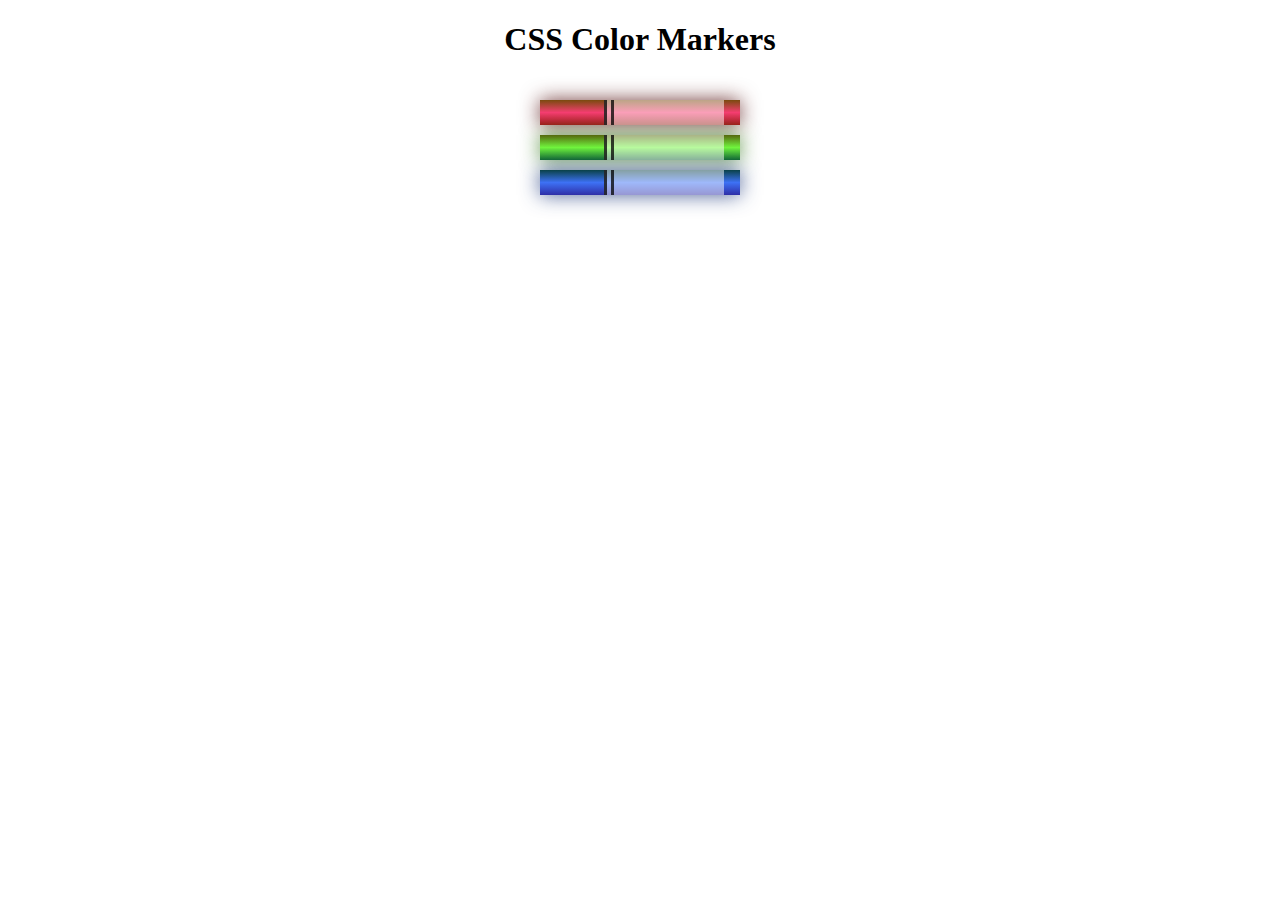
<file: 03 - Learn CSS Colors by Building a Set of Colored Markers/index.html>
<!DOCTYPE html>
<html lang="en">
  <head>
    <meta charset="utf-8" />
    <meta name="viewport" content="width=device-width, initial-scale=1.0" />
    <title>Colored Markers</title>
    <link rel="stylesheet" href="styles.css" />
  </head>
  <body>
    <h1>CSS Color Markers</h1>
    <div class="container">
      <div class="marker red">
        <div class="cap"></div>
        <div class="sleeve"></div>
      </div>
      <div class="marker green">
        <div class="cap"></div>
        <div class="sleeve"></div>
      </div>
      <div class="marker blue">
        <div class="cap"></div>
        <div class="sleeve"></div>
      </div>
    </div>
  </body>
</html>
</file>
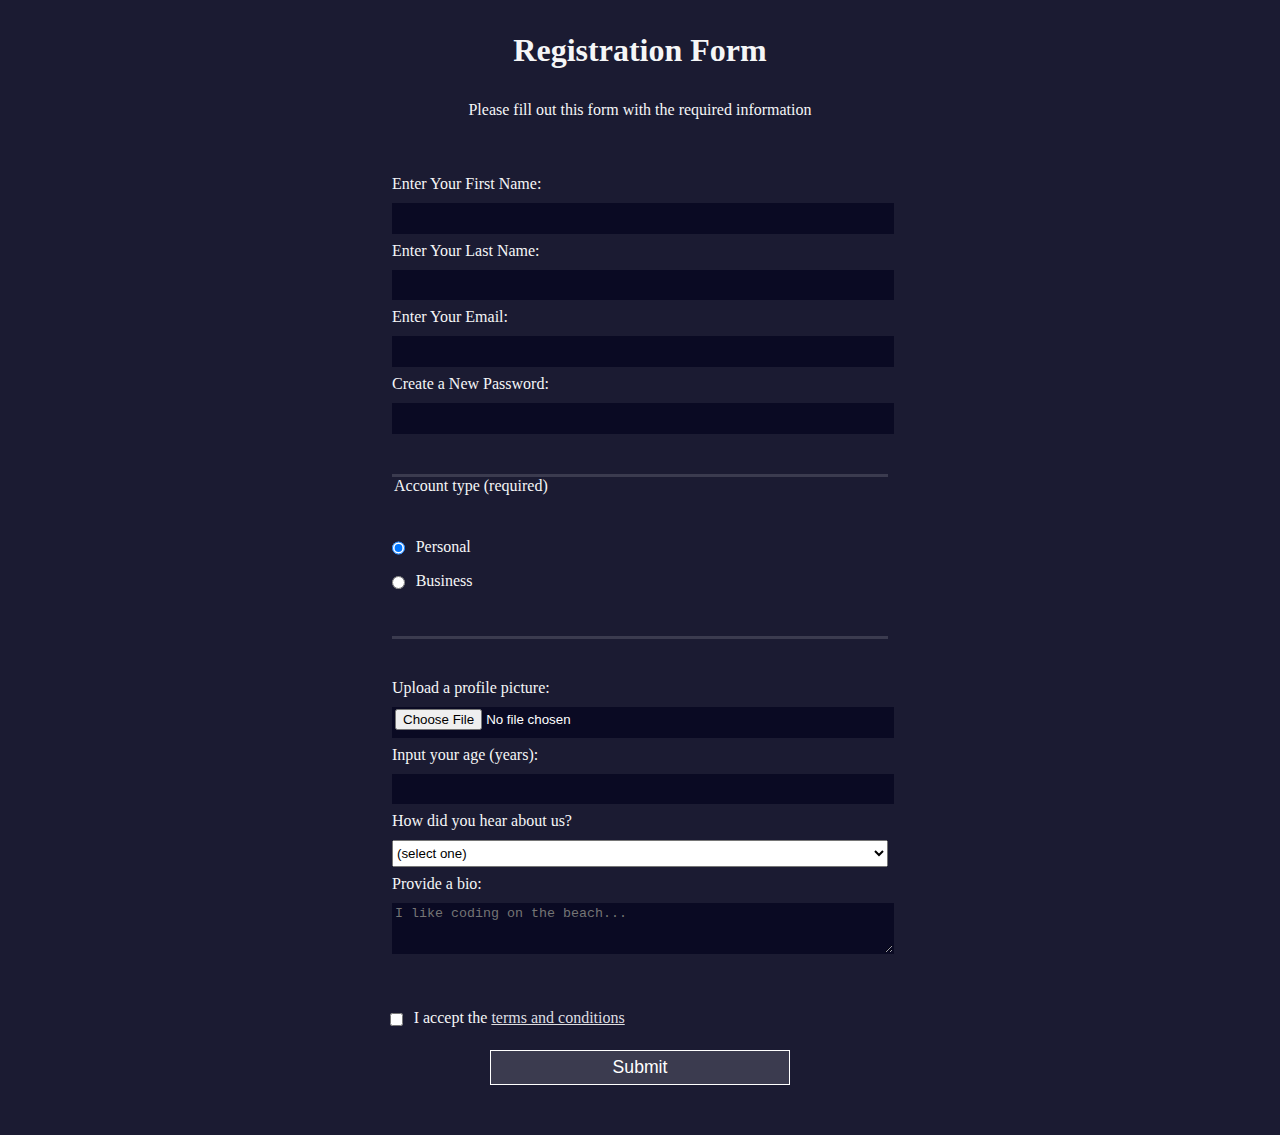
<file: 04 - Learn HTML Forms by Building a Registration Form/index.html>
<!DOCTYPE html>
<html lang="en">
  <head>
    <meta charset="UTF-8" />
    <title>Registration Form</title>
    <link rel="stylesheet" href="styles.css" />
  </head>
  <body>
    <h1>Registration Form</h1>
    <p>Please fill out this form with the required information</p>
    <form method="post" action="https://register-demo.freecodecamp.org">
      <fieldset>
        <label for="first-name"
          >Enter Your First Name:
          <input id="first-name" name="first-name" type="text" required
        /></label>
        <label for="last-name"
          >Enter Your Last Name:
          <input id="last-name" name="last-name" type="text" required
        /></label>
        <label for="email"
          >Enter Your Email:
          <input id="email" name="email" type="email" required
        /></label>
        <label for="new-password"
          >Create a New Password:
          <input
            id="new-password"
            name="new-password"
            type="password"
            pattern="[a-z0-5]{8,}"
            required
        /></label>
      </fieldset>
      <fieldset>
        <legend>Account type (required)</legend>
        <label for="personal-account"
          ><input
            id="personal-account"
            type="radio"
            name="account-type"
            class="inline"
            checked
          />
          Personal</label
        >
        <label for="business-account"
          ><input
            id="business-account"
            type="radio"
            name="account-type"
            class="inline"
          />
          Business</label
        >
      </fieldset>
      <fieldset>
        <label for="profile-picture"
          >Upload a profile picture:
          <input id="profile-picture" type="file" name="file"
        /></label>
        <label for="age"
          >Input your age (years):
          <input id="age" type="number" name="age" min="13" max="120"
        /></label>
        <label for="referrer"
          >How did you hear about us?
          <select id="referrer" name="referrer">
            <option value="">(select one)</option>
            <option value="1">freeCodeCamp News</option>
            <option value="2">freeCodeCamp YouTube Channel</option>
            <option value="3">freeCodeCamp Forum</option>
            <option value="4">Other</option>
          </select>
        </label>
        <label for="bio"
          >Provide a bio:
          <textarea
            id="bio"
            name="bio"
            rows="3"
            cols="30"
            placeholder="I like coding on the beach..."
          ></textarea>
        </label>
      </fieldset>
      <label for="terms-and-conditions">
        <input
          class="inline"
          id="terms-and-conditions"
          type="checkbox"
          required
          name="terms-and-conditions"
        />
        I accept the
        <a href="https://www.freecodecamp.org/news/terms-of-service/"
          >terms and conditions</a
        >
      </label>
      <input type="submit" value="Submit" />
    </form>
  </body>
</html>
</file>
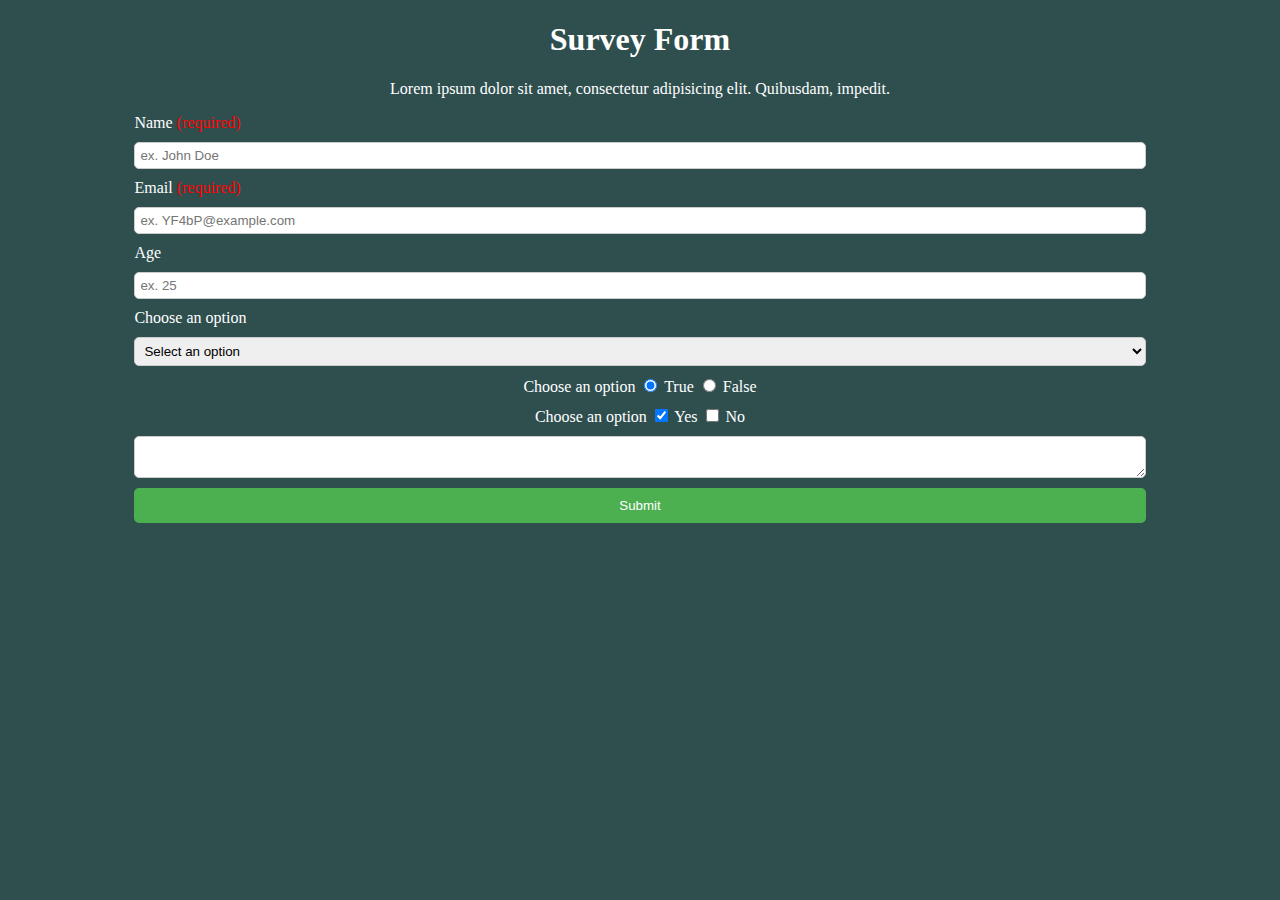
<file: 05 - Certification Project Survey Form/index.html>
<!DOCTYPE html>
<html lang="en">
  <head>
    <meta charset="UTF-8" />
    <meta name="viewport" content="width=device-width, initial-scale=1.0" />
    <title>Survey Form</title>
    <link rel="stylesheet" href="styles.css" />
  </head>
  <body>
    <h1 id="title">Survey Form</h1>
    <p id="description">
      Lorem ipsum dolor sit amet, consectetur adipisicing elit. Quibusdam,
      impedit.
    </p>
    <form id="survey-form">
      <label id="name-label" for="name">Name <span>(required)</span></label>
      <input id="name" type="text" required placeholder="ex. John Doe" />
      <label id="email-label" for="email">Email <span>(required)</span></label>
      <input
        id="email"
        type="email"
        required
        placeholder="ex. YF4bP@example.com"
      />
      <label id="number-label" for="number">Age</label>
      <input id="number" type="number" min="3" max="50" placeholder="ex. 25" />
      <label for="dropdown">Choose an option</label>
      <select id="dropdown" name="dropdown">
        <option value="" disabled selected>Select an option</option>
        <option value="1">Option 1</option>
        <option value="2">Option 2</option>
        <option value="3">Option 3</option>
      </select>
      <div>
        <label for="radio">Choose an option</label>
        <input type="radio" value="1" name="radio" checked />
        <label for="radio">True</label>
        <input type="radio" value="2" name="radio" />
        <label for="radio">False</label>
      </div>
      <div>
        <label for="checkbox">Choose an option</label>
        <input type="checkbox" value="1" checked />
        <label for="checkbox">Yes</label>
        <input type="checkbox" value="2" />
        <label for="checkbox">No</label>
      </div>
      <textarea></textarea>
      <input id="submit" type="submit" />
    </form>
  </body>
</html>
</file>
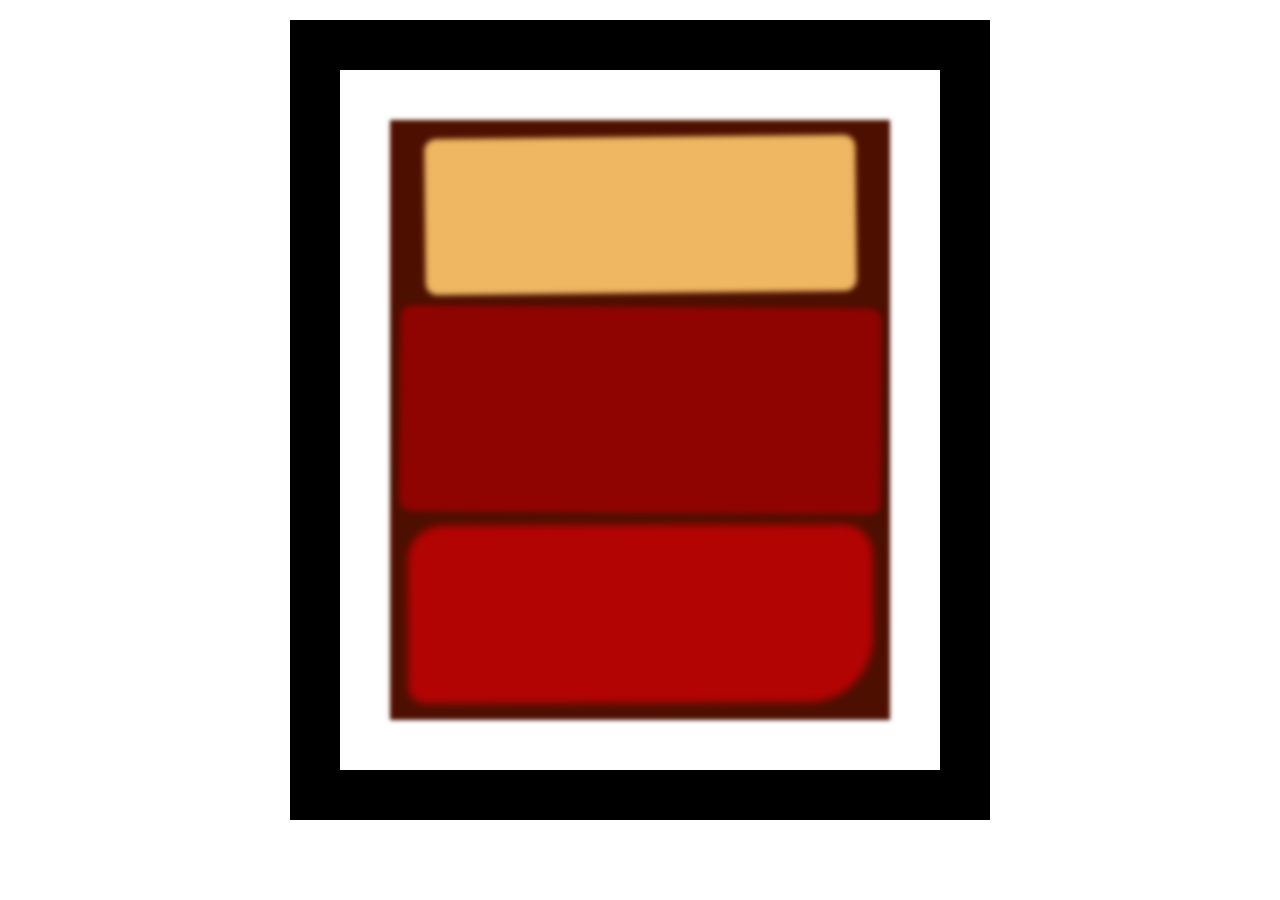
<file: 06 - Learn the CSS Box Model by Building a Rothko Painting/index.html>
<!DOCTYPE html>
<html lang="en">
  <head>
    <meta charset="UTF-8" />
    <title>Rothko Painting</title>
    <link href="./styles.css" rel="stylesheet" />
  </head>
  <body>
    <div class="frame">
      <div class="canvas">
        <div class="one"></div>
        <div class="two"></div>
        <div class="three"></div>
      </div>
    </div>
  </body>
</html>
</file>
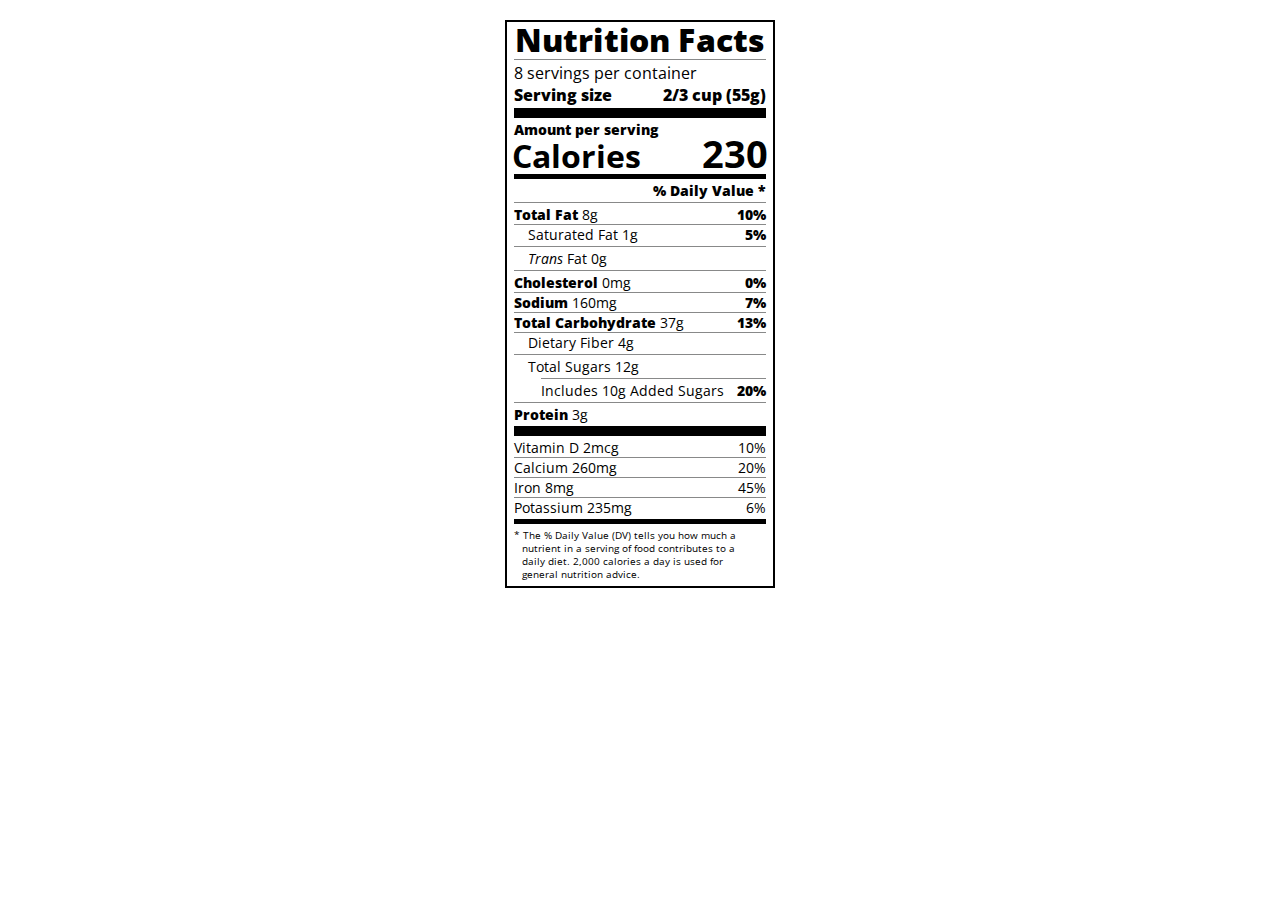
<file: 08 - Learn Typography by Building a Nutrition Label/index.html>
<!DOCTYPE html>
<html lang="en">
  <head>
    <meta charset="UTF-8" />
    <title>Nutrition Label</title>
    <link
      href="https://fonts.googleapis.com/css?family=Open+Sans:400,700,800"
      rel="stylesheet"
    />
    <link href="./styles.css" rel="stylesheet" />
  </head>

  <body>
    <div class="label">
      <header>
        <h1 class="bold">Nutrition Facts</h1>
        <div class="divider"></div>
        <p>8 servings per container</p>
        <p class="bold">Serving size <span>2/3 cup (55g)</span></p>
      </header>
      <div class="divider large"></div>
      <div class="calories-info">
        <div class="left-container">
          <h2 class="bold small-text">Amount per serving</h2>
          <p>Calories</p>
        </div>
        <span>230</span>
      </div>
      <div class="divider medium"></div>
      <div class="daily-value small-text">
        <p class="bold right no-divider">% Daily Value *</p>
        <div class="divider"></div>
        <p>
          <span><span class="bold">Total Fat</span> 8g</span>
          <span class="bold">10%</span>
        </p>
        <p class="indent no-divider">
          Saturated Fat 1g <span class="bold">5%</span>
        </p>
        <div class="divider"></div>
        <p class="indent no-divider">
          <span><i>Trans</i> Fat 0g</span>
        </p>
        <div class="divider"></div>
        <p>
          <span><span class="bold">Cholesterol</span> 0mg</span>
          <span class="bold">0%</span>
        </p>
        <p>
          <span><span class="bold">Sodium</span> 160mg</span>
          <span class="bold">7%</span>
        </p>
        <p>
          <span><span class="bold">Total Carbohydrate</span> 37g</span>
          <span class="bold">13%</span>
        </p>
        <p class="indent no-divider">Dietary Fiber 4g</p>
        <div class="divider"></div>
        <p class="indent no-divider">Total Sugars 12g</p>
        <div class="divider double-indent"></div>
        <p class="double-indent no-divider">
          Includes 10g Added Sugars <span class="bold">20%</span>
        </p>
        <div class="divider"></div>
        <p class="no-divider">
          <span><span class="bold">Protein</span> 3g</span>
        </p>
        <div class="divider large"></div>
        <p>Vitamin D 2mcg <span>10%</span></p>
        <p>Calcium 260mg <span>20%</span></p>
        <p>Iron 8mg <span>45%</span></p>
        <p class="no-divider">Potassium 235mg <span>6%</span></p>
      </div>
      <div class="divider medium"></div>
      <p class="note">
        * The % Daily Value (DV) tells you how much a nutrient in a serving of
        food contributes to a daily diet. 2,000 calories a day is used for
        general nutrition advice.
      </p>
    </div>
  </body>
</html>
</file>
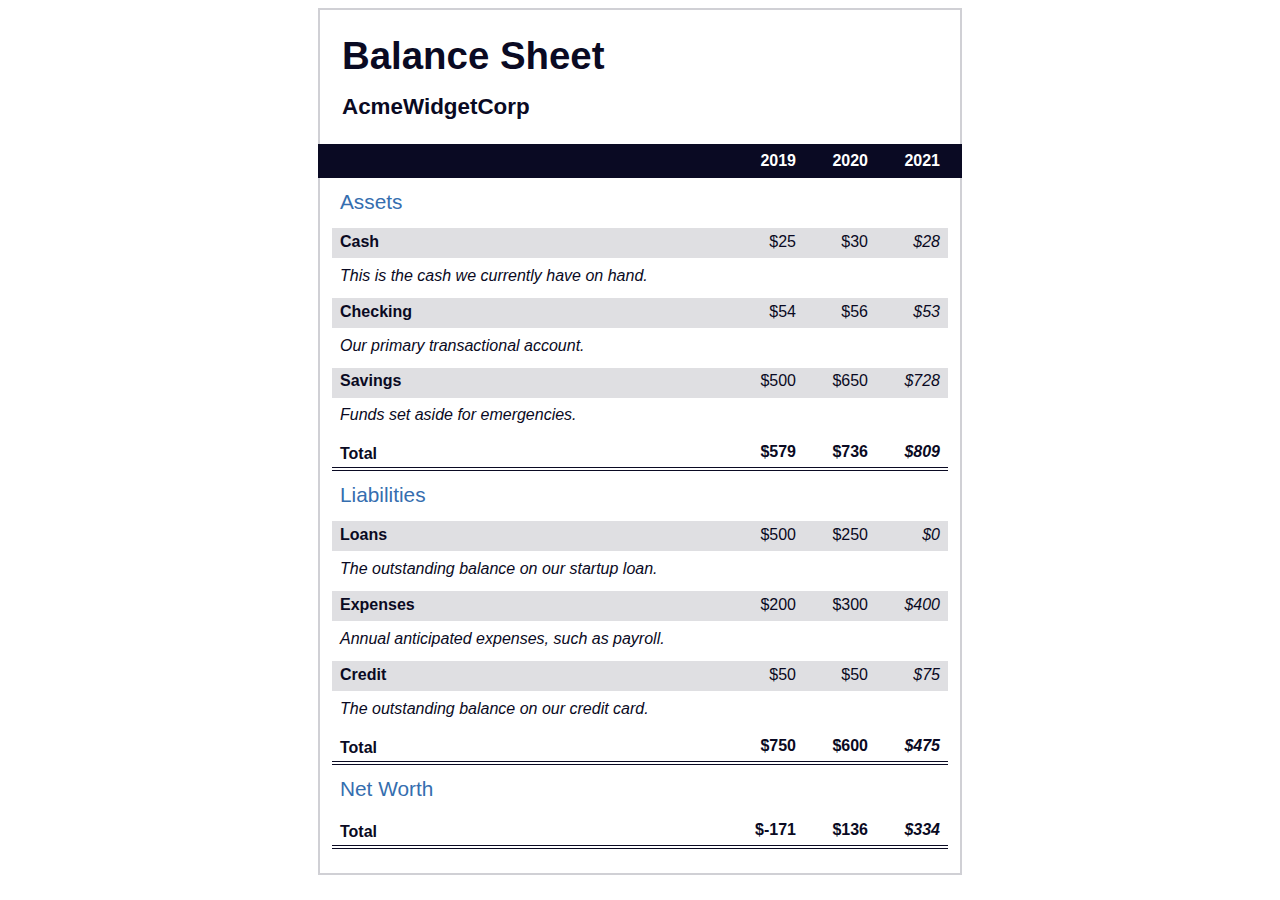
<file: 11 - Learn More About CSS Pseudo Selectors by Building A Balance Sheet/index.html>
<!DOCTYPE html>
<html lang="en">
  <head>
    <meta charset="UTF-8" />
    <meta name="viewport" content="width=device-width, initial-scale=1.0" />
    <title>Balance Sheet</title>
    <link rel="stylesheet" href="./styles.css" />
  </head>
  <body>
    <main>
      <section>
        <h1>
          <span class="flex">
            <span>AcmeWidgetCorp</span>
            <span>Balance Sheet</span>
          </span>
        </h1>
        <div id="years" aria-hidden="true">
          <span class="year">2019</span>
          <span class="year">2020</span>
          <span class="year">2021</span>
        </div>
        <div class="table-wrap">
          <table>
            <caption>
              Assets
            </caption>
            <thead>
              <tr>
                <td></td>
                <th><span class="sr-only year">2019</span></th>
                <th><span class="sr-only year">2020</span></th>
                <th class="current"><span class="sr-only year">2021</span></th>
              </tr>
            </thead>
            <tbody>
              <tr class="data">
                <th>
                  Cash
                  <span class="description"
                    >This is the cash we currently have on hand.</span
                  >
                </th>
                <td>$25</td>
                <td>$30</td>
                <td class="current">$28</td>
              </tr>
              <tr class="data">
                <th>
                  Checking
                  <span class="description"
                    >Our primary transactional account.</span
                  >
                </th>
                <td>$54</td>
                <td>$56</td>
                <td class="current">$53</td>
              </tr>
              <tr class="data">
                <th>
                  Savings
                  <span class="description"
                    >Funds set aside for emergencies.</span
                  >
                </th>
                <td>$500</td>
                <td>$650</td>
                <td class="current">$728</td>
              </tr>
              <tr class="total">
                <th>Total <span class="sr-only">Assets</span></th>
                <td>$579</td>
                <td>$736</td>
                <td class="current">$809</td>
              </tr>
            </tbody>
          </table>
          <table>
            <caption>
              Liabilities
            </caption>
            <thead>
              <tr>
                <td></td>
                <th><span class="sr-only">2019</span></th>
                <th><span class="sr-only">2020</span></th>
                <th><span class="sr-only">2021</span></th>
              </tr>
            </thead>
            <tbody>
              <tr class="data">
                <th>
                  Loans
                  <span class="description"
                    >The outstanding balance on our startup loan.</span
                  >
                </th>
                <td>$500</td>
                <td>$250</td>
                <td class="current">$0</td>
              </tr>
              <tr class="data">
                <th>
                  Expenses
                  <span class="description"
                    >Annual anticipated expenses, such as payroll.</span
                  >
                </th>
                <td>$200</td>
                <td>$300</td>
                <td class="current">$400</td>
              </tr>
              <tr class="data">
                <th>
                  Credit
                  <span class="description"
                    >The outstanding balance on our credit card.</span
                  >
                </th>
                <td>$50</td>
                <td>$50</td>
                <td class="current">$75</td>
              </tr>
              <tr class="total">
                <th>Total <span class="sr-only">Liabilities</span></th>
                <td>$750</td>
                <td>$600</td>
                <td class="current">$475</td>
              </tr>
            </tbody>
          </table>
          <table>
            <caption>
              Net Worth
            </caption>
            <thead>
              <tr>
                <td></td>
                <th><span class="sr-only">2019</span></th>
                <th><span class="sr-only">2020</span></th>
                <th><span class="sr-only">2021</span></th>
              </tr>
            </thead>
            <tbody>
              <tr class="total">
                <th>Total <span class="sr-only">Net Worth</span></th>
                <td>$-171</td>
                <td>$136</td>
                <td class="current">$334</td>
              </tr>
            </tbody>
          </table>
        </div>
      </section>
    </main>
  </body>
</html>
</file>
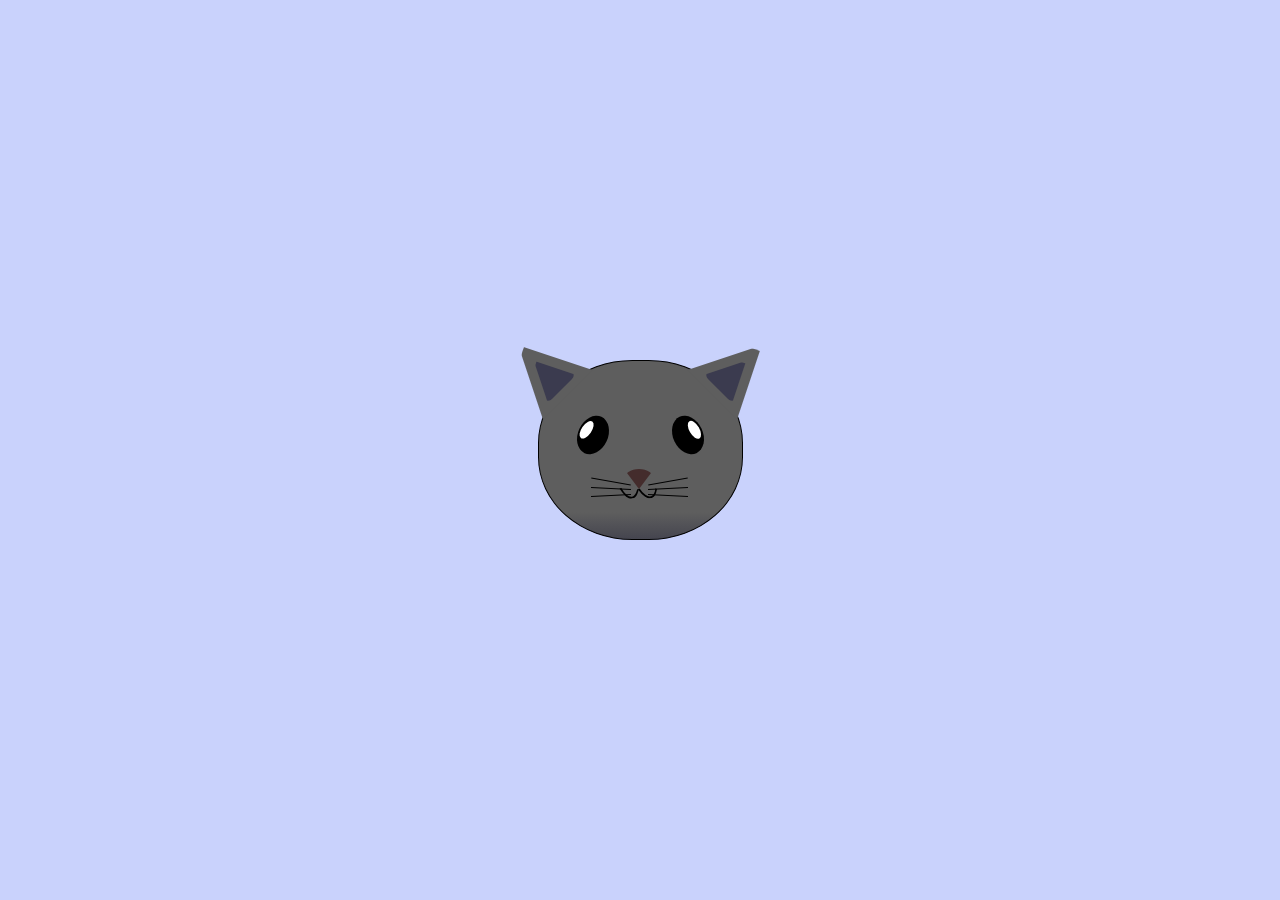
<file: 12 - Learn Intermediate CSS by Building a Cat Painting/index.html>
<!DOCTYPE html>
<html lang="en">
<head>
    <meta charset="UTF-8">
    <title>fCC Cat Painting</title>
    <link rel="stylesheet" href="./styles.css">
</head>
<body>
    <main>
      <div class="cat-head">
        <div class="cat-ears">
          <div class="cat-left-ear">
            <div class="cat-left-inner-ear"></div>
          </div>
          <div class="cat-right-ear">
            <div class="cat-right-inner-ear"></div>
          </div>
        </div>

        <div class="cat-eyes">
          <div class="cat-left-eye">
            <div class="cat-left-inner-eye"></div>
          </div>
          <div class="cat-right-eye">
            <div class="cat-right-inner-eye"></div>
          </div>
        </div>
        
        <div class="cat-nose"></div>

        <div class="cat-mouth">
          <div class="cat-mouth-line-left"></div>
          <div class="cat-mouth-line-right"></div>
        </div>

        <div class="cat-whiskers">
          <div class="cat-whiskers-left">
            <div class="cat-whisker-left-top"></div>
            <div class="cat-whisker-left-middle"></div>
            <div class="cat-whisker-left-bottom"></div>
          </div>
          <div class="cat-whiskers-right">
            <div class="cat-whisker-right-top"></div>
            <div class="cat-whisker-right-middle"></div>
            <div class="cat-whisker-right-bottom"></div>
          </div>
        </div>

      </div>
    </main>
</body>
</html>
</file>
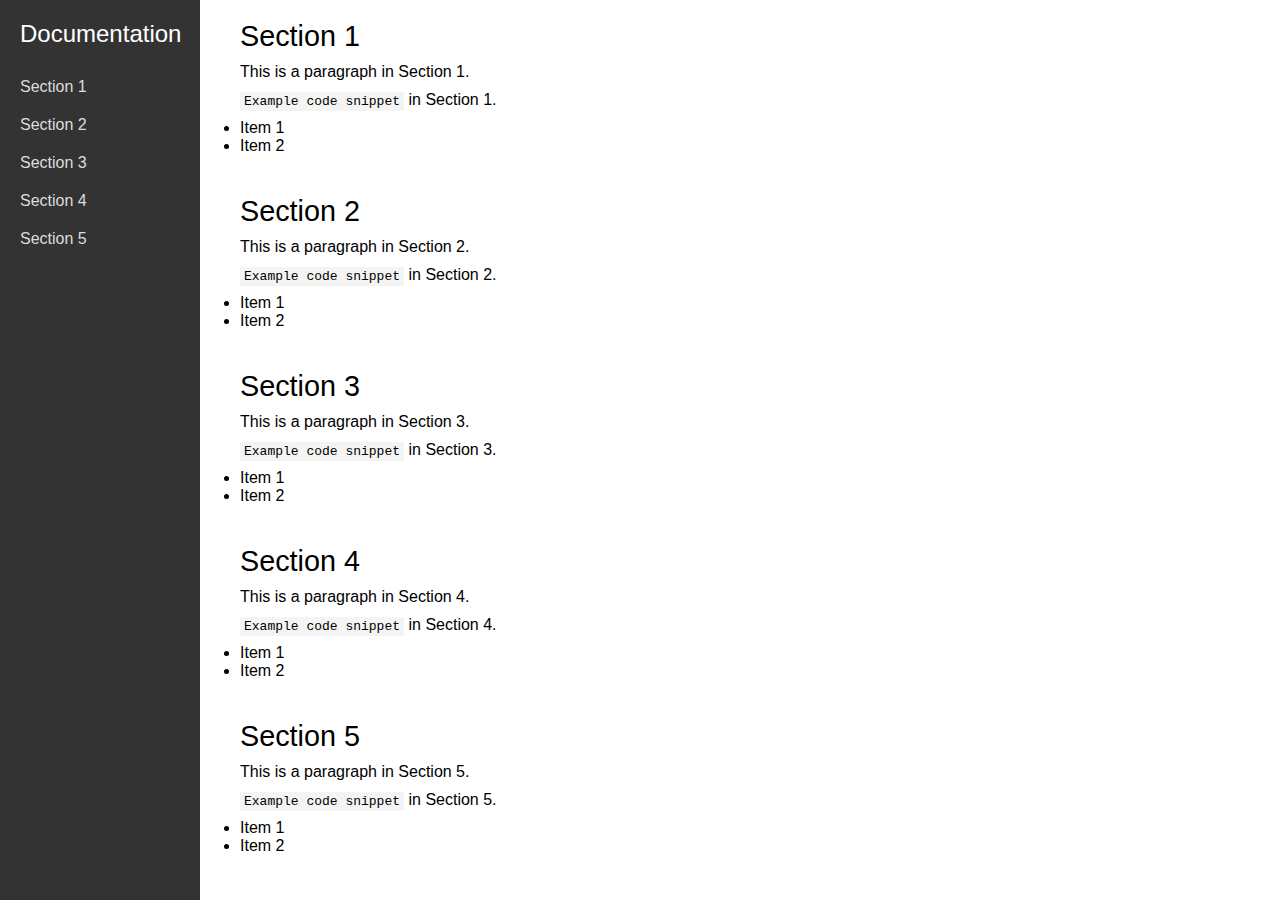
<file: 14 - Certification Project Technical Documentation Page/index.html>
<!DOCTYPE html>
<html lang="en">
<head>
  <meta charset="UTF-8">
  <meta name="viewport" content="width=device-width, initial-scale=1.0">
  <title>Technical Documentation</title>
  <link rel="stylesheet" href="styles.css">
</head>
<body>

  <!-- Navigation Bar -->
  <nav id="navbar">
    <header>Documentation</header>
    <a href="#section_1" class="nav-link">Section 1</a>
    <a href="#section_2" class="nav-link">Section 2</a>
    <a href="#section_3" class="nav-link">Section 3</a>
    <a href="#section_4" class="nav-link">Section 4</a>
    <a href="#section_5" class="nav-link">Section 5</a>
  </nav>

  <!-- Main Document -->
  <main id="main-doc"> <!--Poin 1-->
    <section id="section_1" class="main-section">
      <header>Section 1</header>
      <p>This is a paragraph in Section 1.</p>
      <p><code>Example code snippet</code> in Section 1.</p>
      <ul>
        <li>Item 1</li>
        <li>Item 2</li>
      </ul>
    </section>

    <section id="section_2" class="main-section">
      <header>Section 2</header>
      <p>This is a paragraph in Section 2.</p>
      <p><code>Example code snippet</code> in Section 2.</p>
      <ul>
        <li>Item 1</li>
        <li>Item 2</li>
      </ul>
    </section>

    <section id="section_3" class="main-section">
      <header>Section 3</header>
      <p>This is a paragraph in Section 3.</p>
      <p><code>Example code snippet</code> in Section 3.</p>
      <ul>
        <li>Item 1</li>
        <li>Item 2</li>
      </ul>
    </section>

    <section id="section_4" class="main-section">
      <header>Section 4</header>
      <p>This is a paragraph in Section 4.</p>
      <p><code>Example code snippet</code> in Section 4.</p>
      <ul>
        <li>Item 1</li>
        <li>Item 2</li>
      </ul>
    </section>

    <section id="section_5" class="main-section">
      <header>Section 5</header>
      <p>This is a paragraph in Section 5.</p>
      <p><code>Example code snippet</code> in Section 5.</p>
      <ul>
        <li>Item 1</li>
        <li>Item 2</li>
      </ul>
    </section>
  </main>

</body>
</html>
</file>
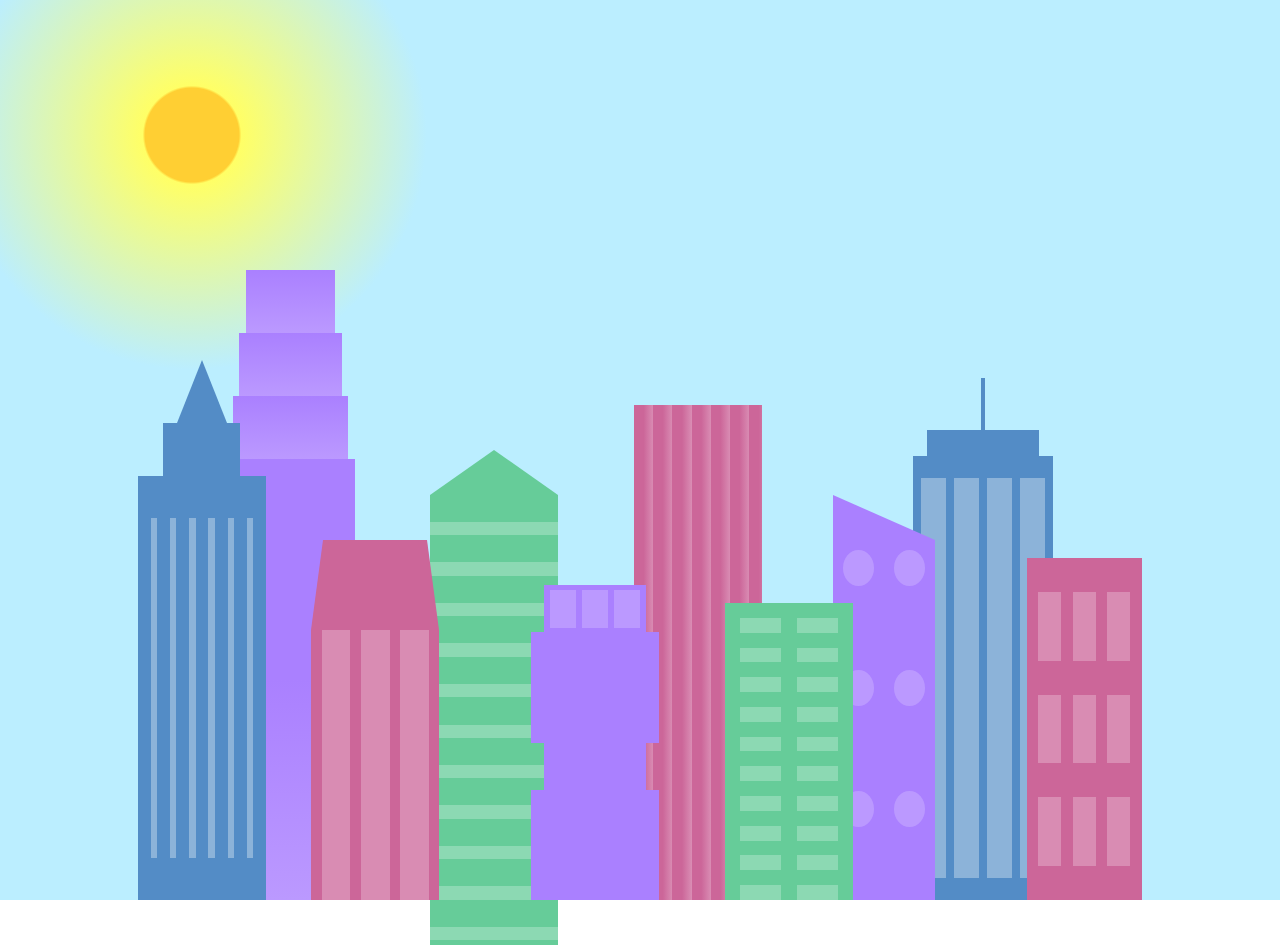
<file: 15 - Learn CSS Variables by Building a City Skyline/index.html>
<!DOCTYPE html>
<html lang="en">
  <head>
    <meta charset="UTF-8" />
    <title>City Skyline</title>
    <link href="styles.css" rel="stylesheet" />
  </head>

  <body>
    <div class="background-buildings sky">
      <div></div>
      <div></div>
      <div class="bb1 building-wrap">
        <div class="bb1a bb1-window"></div>
        <div class="bb1b bb1-window"></div>
        <div class="bb1c bb1-window"></div>
        <div class="bb1d"></div>
      </div>
      <div class="bb2">
        <div class="bb2a"></div>
        <div class="bb2b"></div>
      </div>
      <div class="bb3"></div>
      <div></div>
      <div class="bb4 building-wrap">
        <div class="bb4a"></div>
        <div class="bb4b"></div>
        <div class="bb4c window-wrap">
          <div class="bb4-window"></div>
          <div class="bb4-window"></div>
          <div class="bb4-window"></div>
          <div class="bb4-window"></div>
        </div>
      </div>
      <div></div>
      <div></div>
    </div>

    <div class="foreground-buildings">
      <div></div>
      <div></div>
      <div class="fb1 building-wrap">
        <div class="fb1a"></div>
        <div class="fb1b"></div>
        <div class="fb1c"></div>
      </div>
      <div class="fb2">
        <div class="fb2a"></div>
        <div class="fb2b window-wrap">
          <div class="fb2-window"></div>
          <div class="fb2-window"></div>
          <div class="fb2-window"></div>
        </div>
      </div>
      <div></div>
      <div class="fb3 building-wrap">
        <div class="fb3a window-wrap">
          <div class="fb3-window"></div>
          <div class="fb3-window"></div>
          <div class="fb3-window"></div>
        </div>
        <div class="fb3b"></div>
        <div class="fb3a"></div>
        <div class="fb3b"></div>
      </div>
      <div class="fb4">
        <div class="fb4a"></div>
        <div class="fb4b">
          <div class="fb4-window"></div>
          <div class="fb4-window"></div>
          <div class="fb4-window"></div>
          <div class="fb4-window"></div>
          <div class="fb4-window"></div>
          <div class="fb4-window"></div>
        </div>
      </div>
      <div class="fb5"></div>
      <div class="fb6"></div>
      <div></div>
      <div></div>
    </div>
  </body>
</html>
</file>
<file: 03 - Learn CSS Colors by Building a Set of Colored Markers/styles.css>
h1 {
  text-align: center;
}

.container {
  background-color: rgb(255, 255, 255);
  padding: 10px 0;
}

.marker {
  width: 200px;
  height: 25px;
  margin: 10px auto;
}

.cap {
  width: 60px;
  height: 25px;
}

.sleeve {
  width: 110px;
  height: 25px;
  background-color: rgba(255, 255, 255, 0.5);
  border-left: 10px double rgba(0, 0, 0, 0.75);
}

.cap,
.sleeve {
  display: inline-block;
}

.red {
  background: linear-gradient(
    rgb(122, 74, 14),
    rgb(245, 62, 113),
    rgb(162, 27, 27)
  );
  box-shadow: 0 0 20px 0 rgba(83, 14, 14, 0.8);
}

.green {
  background: linear-gradient(#55680d, #71f53e, #116c31);
  box-shadow: 0 0 20px 0 #3b7e20cc;
}

.blue {
  background: linear-gradient(
    hsl(186, 76%, 16%),
    hsl(223, 90%, 60%),
    hsl(240, 56%, 42%)
  );
  box-shadow: 0 0 20px 0 hsla(223, 59%, 31%, 0.8);
}
</file>
<file: 04 - Learn HTML Forms by Building a Registration Form/styles.css>
body {
  width: 100%;
  height: 100vh;
  margin: 0;
  background-color: #1b1b32;
  color: #f5f6f7;
  font-family: Tahoma;
  font-size: 16px;
}

h1,
p {
  margin: 1em auto;
  text-align: center;
}

form {
  width: 60vw;
  max-width: 500px;
  min-width: 300px;
  margin: 0 auto;
  padding-bottom: 2em;
}

fieldset {
  border: none;
  padding: 2rem 0;
  border-bottom: 3px solid #3b3b4f;
}

fieldset:last-of-type {
  border-bottom: none;
}

label {
  display: block;
  margin: 0.5rem 0;
}

input,
textarea,
select {
  margin: 10px 0 0 0;
  width: 100%;
  min-height: 2em;
}

input,
textarea {
  background-color: #0a0a23;
  border: 1px solid #0a0a23;
  color: #ffffff;
}

.inline {
  width: unset;
  margin: 0 0.5em 0 0;
  vertical-align: middle;
}

input[type="submit"] {
  display: block;
  width: 60%;
  margin: 1em auto;
  height: 2em;
  font-size: 1.1rem;
  background-color: #3b3b4f;
  border-color: white;
  min-width: 300px;
}

input[type="file"] {
  padding: 1px 2px;
}

.inline {
  display: inline;
}

a {
  color: #dfdfe2;
}
</file>
<file: 05 - Certification Project Survey Form/styles.css>
body {
  place-items: center;
  background-color: darkslategray;
  color: white;
  text-align: center;
}
#survey-form {
  display: flex;
  flex-direction: column;
  gap: 10px;
  width: 80%;
}
#survey-form label {
  text-align: left;
}
#survey-form label span {
  color: red;
}
#survey-form input,
#survey-form select,
#survey-form textarea {
  border: 1px solid #ccc;
  border-radius: 5px;
  padding: 5px;
}
#survey-form textarea {
  resize: vertical;
}
#survey-form input[type="submit"] {
  background-color: #4caf50;
  color: white;
  border: none;
  border-radius: 5px;
  padding: 10px 20px;
  cursor: pointer;
}
#survey-form input[type="submit"]:hover {
  background-color: #45a049;
}
</file>
<file: 06 - Learn the CSS Box Model by Building a Rothko Painting/styles.css>
.canvas {
  width: 500px;
  height: 600px;
  background-color: #4d0f00;
  overflow: hidden;
  filter: blur(2px);
}

.frame {
  border: 50px solid black;
  width: 500px;
  padding: 50px;
  margin: 20px auto;
}

.one {
  width: 425px;
  height: 150px;
  background-color: #efb762;
  margin: 20px auto;
  box-shadow: 0 0 3px 3px #efb762;
  border-radius: 9px;
  transform: rotate(-0.6deg);
}

.two {
  width: 475px;
  height: 200px;
  background-color: #8f0401;
  margin: 0 auto 20px;
  box-shadow: 0 0 3px 3px #8f0401;
  border-radius: 8px 10px;
  transform: rotate(0.4deg);
}

.one,
.two {
  filter: blur(1px);
}

.three {
  width: 91%;
  height: 28%;
  background-color: #b20403;
  margin: auto;
  filter: blur(2px);
  box-shadow: 0 0 5px 5px #b20403;
  border-radius: 30px 25px 60px 12px;
  transform: rotate(-0.2deg);
}
</file>
<file: 08 - Learn Typography by Building a Nutrition Label/styles.css>
* {
  box-sizing: border-box;
}

html {
  font-size: 16px;
}

body {
  font-family: "Open Sans", sans-serif;
}

.label {
  border: 2px solid black;
  width: 270px;
  margin: 20px auto;
  padding: 0 7px;
}

header h1 {
  text-align: center;
  margin: -4px 0;
  letter-spacing: 0.15px;
}

p {
  margin: 0;
  display: flex;
  justify-content: space-between;
}

.divider {
  border-bottom: 1px solid #888989;
  margin: 2px 0;
}

.bold {
  font-weight: 800;
}

.large {
  height: 10px;
}

.large,
.medium {
  background-color: black;
  border: 0;
}

.medium {
  height: 5px;
}

.small-text {
  font-size: 0.85rem;
}

.calories-info {
  display: flex;
  justify-content: space-between;
  align-items: flex-end;
}

.calories-info h2 {
  margin: 0;
}

.left-container p {
  margin: -5px -2px;
  font-size: 2em;
  font-weight: 700;
}

.calories-info span {
  margin: -7px -2px;
  font-size: 2.4em;
  font-weight: 700;
}

.right {
  justify-content: flex-end;
}

.indent {
  margin-left: 1em;
}

.double-indent {
  margin-left: 2em;
}

.daily-value p:not(.no-divider) {
  border-bottom: 1px solid #888989;
}

.note {
  font-size: 0.6rem;
  margin: 5px 0;
  padding: 0 8px;
  text-indent: -8px;
}
</file>
<file: 11 - Learn More About CSS Pseudo Selectors by Building A Balance Sheet/styles.css>
span[class~="sr-only"] {
  border: 0 !important;
  clip: rect(1px, 1px, 1px, 1px) !important;
  clip-path: inset(50%) !important;
  height: 1px !important;
  width: 1px !important;
  position: absolute !important;
  overflow: hidden !important;
  white-space: nowrap !important;
  padding: 0 !important;
  margin: -1px !important;
}

html {
  box-sizing: border-box;
}

body {
  font-family: sans-serif;
  color: #0a0a23;
}

h1 {
  max-width: 37.25rem;
  margin: 0 auto;
  padding: 1.5rem 1.25rem;
}

h1 .flex {
  display: flex;
  flex-direction: column-reverse;
  gap: 1rem;
}

h1 .flex span:first-of-type {
  font-size: 0.7em;
}

h1 .flex span:last-of-type {
  font-size: 1.2em;
}

section {
  max-width: 40rem;
  margin: 0 auto;
  border: 2px solid #d0d0d5;
}

#years {
  display: flex;
  justify-content: flex-end;
  position: sticky;
  z-index: 999;
  top: 0;
  background: #0a0a23;
  color: #fff;
  padding: 0.5rem calc(1.25rem + 2px) 0.5rem 0;
  margin: 0 -2px;
}

#years span[class] {
  font-weight: bold;
  width: 4.5rem;
  text-align: right;
}

.table-wrap {
  padding: 0 0.75rem 1.5rem 0.75rem;
}

table {
  border-collapse: collapse;
  border: 0;
  width: 100%;
  position: relative;
  margin-top: 3rem;
}

table caption {
  color: #356eaf;
  font-size: 1.3em;
  font-weight: normal;
  position: absolute;
  top: -2.25rem;
  left: 0.5rem;
}

tbody td {
  width: 100vw;
  min-width: 4rem;
  max-width: 4rem;
}

tbody th {
  width: calc(100% - 12rem);
}

tr[class="total"] {
  border-bottom: 4px double #0a0a23;
  font-weight: bold;
}

tr[class="total"] th {
  text-align: left;
  padding: 0.5rem 0 0.25rem 0.5rem;
}

tr.total td {
  text-align: right;
  padding: 0 0.25rem;
}

tr.total td:nth-of-type(3) {
  padding-right: 0.5rem;
}

tr.total:hover {
  background-color: #99c9ff;
}

td.current {
  font-style: italic;
}

tr.data {
  background-image: linear-gradient(
    to bottom,
    #dfdfe2 1.845rem,
    white 1.845rem
  );
}

tr.data th {
  text-align: left;
  padding-top: 0.3rem;
  padding-left: 0.5rem;
}

tr.data th .description {
  display: block;
  font-weight: normal;
  font-style: italic;
  padding: 1rem 0 0.75rem;
  margin-right: -13.5rem;
}

tr.data td {
  vertical-align: top;
  padding: 0.3rem 0.25rem 0;
  text-align: right;
}

tr.data td:last-of-type {
  padding-right: 0.5rem;
}
</file>
<file: 12 - Learn Intermediate CSS by Building a Cat Painting/styles.css>
* {
  box-sizing: border-box;
}

body {
  background-color: #c9d2fc;
}

.cat-head {
  position: absolute;
  right: 0;
  left: 0;
  top: 0;
  bottom: 0;
  margin: auto;
  background: linear-gradient(#5e5e5e 85%, #45454f 100%);
  width: 205px;
  height: 180px;
  border: 1px solid #000;
  border-radius: 46%;
}

.cat-left-ear {
  position: absolute;
  top: -26px;
  left: -31px;
  z-index: 1;
  border-top-left-radius: 90px;
  border-top-right-radius: 10px;
  transform: rotate(-45deg);
  border-left: 35px solid transparent;
  border-right: 35px solid transparent;
  border-bottom: 70px solid #5e5e5e;
}

.cat-right-ear {
  position: absolute;
  top: -26px;
  left: 163px;
  z-index: 1;
  transform: rotate(45deg);
  border-top-left-radius: 90px;
  border-top-right-radius: 10px;
  border-left: 35px solid transparent;
  border-right: 35px solid transparent;
  border-bottom: 70px solid #5e5e5e;
}

.cat-left-inner-ear {
  position: absolute;
  top: 22px;
  left: -20px;
  border-top-left-radius: 90px;
  border-top-right-radius: 10px;
  border-bottom-right-radius: 40%;
  border-bottom-left-radius: 40%;
  border-left: 20px solid transparent;
  border-right: 20px solid transparent;
  border-bottom: 40px solid #3b3b4f;
}

.cat-right-inner-ear {
  position: absolute;
  top: 22px;
  left: -20px;
  border-top-left-radius: 90px;
  border-top-right-radius: 10px;
  border-bottom-right-radius: 40%;
  border-bottom-left-radius: 40%;
  border-left: 20px solid transparent;
  border-right: 20px solid transparent;
  border-bottom: 40px solid #3b3b4f;
}

.cat-left-eye {
  position: absolute;
  top: 54px;
  left: 39px;
  border-radius: 60%;
  transform: rotate(25deg);
  width: 30px;
  height: 40px;
  background-color: #000;
}

.cat-right-eye {
  position: absolute;
  top: 54px;
  left: 134px;
  border-radius: 60%;
  transform: rotate(-25deg);
  width: 30px;
  height: 40px;
  background-color: #000;
}

.cat-left-inner-eye {
  position: absolute;
  top: 8px;
  left: 2px;
  width: 10px;
  height: 20px;
  transform: rotate(10deg);
  background-color: #fff;
  border-radius: 60%;
}

.cat-right-inner-eye {
  position: absolute;
  top: 8px;
  left: 18px;
  transform: rotate(-5deg);
  width: 10px;
  height: 20px;
  background-color: #fff;
  border-radius: 60%;
}

.cat-nose {
  position: absolute;
  top: 108px;
  left: 85px;
  border-top-left-radius: 50%;
  border-bottom-right-radius: 50%;
  border-bottom-left-radius: 50%;
  transform: rotate(180deg);
  border-left: 15px solid transparent;
  border-right: 15px solid transparent;
  border-bottom: 20px solid #442c2c;
}

.cat-mouth div {
  width: 30px;
  height: 50px;
  border: 2px solid #000;
  border-radius: 190%/190px 150px 0 0;
  border-color: black transparent transparent transparent;
}

.cat-mouth-line-left {
  position: absolute;
  top: 88px;
  left: 74px;
  transform: rotate(170deg);
}

.cat-mouth-line-right {
  position: absolute;
  top: 88px;
  left: 91px;
  transform: rotate(165deg);
}

.cat-whiskers-left div {
  width: 40px;
  height: 1px;
  background-color: #000;
}

.cat-whiskers-right div {
  width: 40px;
  height: 1px;
  background-color: #000;
}

.cat-whisker-left-top {
  position: absolute;
  top: 120px;
  left: 52px;
  transform: rotate(10deg);
}

.cat-whisker-left-middle {
  position: absolute;
  top: 127px;
  left: 52px;
  transform: rotate(3deg);
}

.cat-whisker-left-bottom {
  position: absolute;
  top: 134px;
  left: 52px;
  transform: rotate(-3deg);
}

.cat-whisker-right-top {
  position: absolute;
  top: 120px;
  left: 109px;
  transform: rotate(-10deg);
}

.cat-whisker-right-middle {
  position: absolute;
  top: 127px;
  left: 109px;
  transform: rotate(-3deg);
}

.cat-whisker-right-bottom {
  position: absolute;
  top: 134px;
  left: 109px;
  transform: rotate(3deg);
}
</file>
<file: 14 - Certification Project Technical Documentation Page/styles.css>
* {
  box-sizing: border-box;
  margin: 0;
  padding: 0;
}

body {
  font-family: Arial, sans-serif;
  display: flex;
}

/* Navigation Bar */
#navbar {
  position: fixed;
  top: 0;
  left: 0;
  width: 200px;
  background-color: #333;
  color: #fff;
  padding: 20px;
  height: 100vh;
  display: flex;
  flex-direction: column;
}

#navbar header {
  font-size: 1.5em;
  margin-bottom: 20px;
}

.nav-link {
  color: #ddd;
  text-decoration: none;
  padding: 10px 0;
}

.nav-link:hover {
  color: #fff;
}

/* Main Document */
#main-doc {
  margin-left: 220px;
  padding: 20px;
}

.main-section {
  margin-bottom: 40px;
}

header {
  font-size: 1.8em;
  margin-bottom: 10px;
}

p {
  margin: 10px 0;
}

code {
  background-color: #f4f4f4;
  padding: 2px 4px;
}

/* Responsive Design */
@media (max-width: 768px) {
  #navbar {
    width: 100%;
    height: auto;
    position: relative;
  }

  #main-doc {
    margin-left: 0;
  }
}
</file>
<file: 15 - Learn CSS Variables by Building a City Skyline/styles.css>
:root {
  --building-color1: #aa80ff;
  --building-color2: #66cc99;
  --building-color3: #cc6699;
  --building-color4: #538cc6;
  --window-color1: #bb99ff;
  --window-color2: #8cd9b3;
  --window-color3: #d98cb3;
  --window-color4: #8cb3d9;
}

* {
  box-sizing: border-box;
}

body {
  height: 100vh;
  margin: 0;
  overflow: hidden;
}

.background-buildings,
.foreground-buildings {
  width: 100%;
  height: 100%;
  display: flex;
  align-items: flex-end;
  justify-content: space-evenly;
  position: absolute;
  top: 0;
}

.building-wrap {
  display: flex;
  flex-direction: column;
  align-items: center;
}

.window-wrap {
  display: flex;
  align-items: center;
  justify-content: space-evenly;
}

.sky {
  background: radial-gradient(
    closest-corner circle at 15% 15%,
    #ffcf33,
    #ffcf33 20%,
    #ffff66 21%,
    #bbeeff 100%
  );
}

/* BACKGROUND BUILDINGS - "bb" stands for "background building" */
.bb1 {
  width: 10%;
  height: 70%;
}

.bb1a {
  width: 70%;
}

.bb1b {
  width: 80%;
}

.bb1c {
  width: 90%;
}

.bb1d {
  width: 100%;
  height: 70%;
  background: linear-gradient(var(--building-color1) 50%, var(--window-color1));
}

.bb1-window {
  height: 10%;
  background: linear-gradient(var(--building-color1), var(--window-color1));
}

.bb2 {
  width: 10%;
  height: 50%;
}

.bb2a {
  border-bottom: 5vh solid var(--building-color2);
  border-left: 5vw solid transparent;
  border-right: 5vw solid transparent;
}

.bb2b {
  width: 100%;
  height: 100%;
  background: repeating-linear-gradient(
    var(--building-color2),
    var(--building-color2) 6%,
    var(--window-color2) 6%,
    var(--window-color2) 9%
  );
}

.bb3 {
  width: 10%;
  height: 55%;
  background: repeating-linear-gradient(
    90deg,
    var(--building-color3),
    var(--building-color3),
    var(--window-color3) 15%
  );
}

.bb4 {
  width: 11%;
  height: 58%;
}

.bb4a {
  width: 3%;
  height: 10%;
  background-color: var(--building-color4);
}

.bb4b {
  width: 80%;
  height: 5%;
  background-color: var(--building-color4);
}

.bb4c {
  width: 100%;
  height: 85%;
  background-color: var(--building-color4);
}

.bb4-window {
  width: 18%;
  height: 90%;
  background-color: var(--window-color4);
}

/* FOREGROUND BUILDINGS - "fb" stands for "foreground building" */
.fb1 {
  width: 10%;
  height: 60%;
}

.fb1a {
  border-bottom: 7vh solid var(--building-color4);
  border-left: 2vw solid transparent;
  border-right: 2vw solid transparent;
}

.fb1b {
  width: 60%;
  height: 10%;
  background-color: var(--building-color4);
}

.fb1c {
  width: 100%;
  height: 80%;
  background: repeating-linear-gradient(
      90deg,
      var(--building-color4),
      var(--building-color4) 10%,
      transparent 10%,
      transparent 15%
    ),
    repeating-linear-gradient(
      var(--building-color4),
      var(--building-color4) 10%,
      var(--window-color4) 10%,
      var(--window-color4) 90%
    );
}

.fb2 {
  width: 10%;
  height: 40%;
}

.fb2a {
  width: 100%;
  border-bottom: 10vh solid var(--building-color3);
  border-left: 1vw solid transparent;
  border-right: 1vw solid transparent;
}

.fb2b {
  width: 100%;
  height: 75%;
  background-color: var(--building-color3);
}

.fb2-window {
  width: 22%;
  height: 100%;
  background-color: var(--window-color3);
}

.fb3 {
  width: 10%;
  height: 35%;
}

.fb3a {
  width: 80%;
  height: 15%;
  background-color: var(--building-color1);
}

.fb3b {
  width: 100%;
  height: 35%;
  background-color: var(--building-color1);
}

.fb3-window {
  width: 25%;
  height: 80%;
  background-color: var(--window-color1);
}

.fb4 {
  width: 8%;
  height: 45%;
  position: relative;
  left: 10%;
}

.fb4a {
  border-top: 5vh solid transparent;
  border-left: 8vw solid var(--building-color1);
}

.fb4b {
  width: 100%;
  height: 89%;
  background-color: var(--building-color1);
  display: flex;
  flex-wrap: wrap;
}

.fb4-window {
  width: 30%;
  height: 10%;
  border-radius: 50%;
  background-color: var(--window-color1);
  margin: 10%;
}

.fb5 {
  width: 10%;
  height: 33%;
  position: relative;
  right: 10%;
  background: repeating-linear-gradient(
      var(--building-color2),
      var(--building-color2) 5%,
      transparent 5%,
      transparent 10%
    ),
    repeating-linear-gradient(
      90deg,
      var(--building-color2),
      var(--building-color2) 12%,
      var(--window-color2) 12%,
      var(--window-color2) 44%
    );
}

.fb6 {
  width: 9%;
  height: 38%;
  background: repeating-linear-gradient(
      90deg,
      var(--building-color3),
      var(--building-color3) 10%,
      transparent 10%,
      transparent 30%
    ),
    repeating-linear-gradient(
      var(--building-color3),
      var(--building-color3) 10%,
      var(--window-color3) 10%,
      var(--window-color3) 30%
    );
}

@media (max-width: 1000px) {
  :root {
    --window-color1: #777;
    --window-color2: #777;
    --window-color3: #777;
    --window-color4: #777;
    --building-color1: #000;
    --building-color2: #000;
    --building-color3: #000;
    --building-color4: #000;
  }
  .sky {
    background: radial-gradient(
      closest-corner circle at 15% 15%,
      #ccc,
      #ccc 20%,
      #445 21%,
      #223 100%
    );
  }
}
</file>
